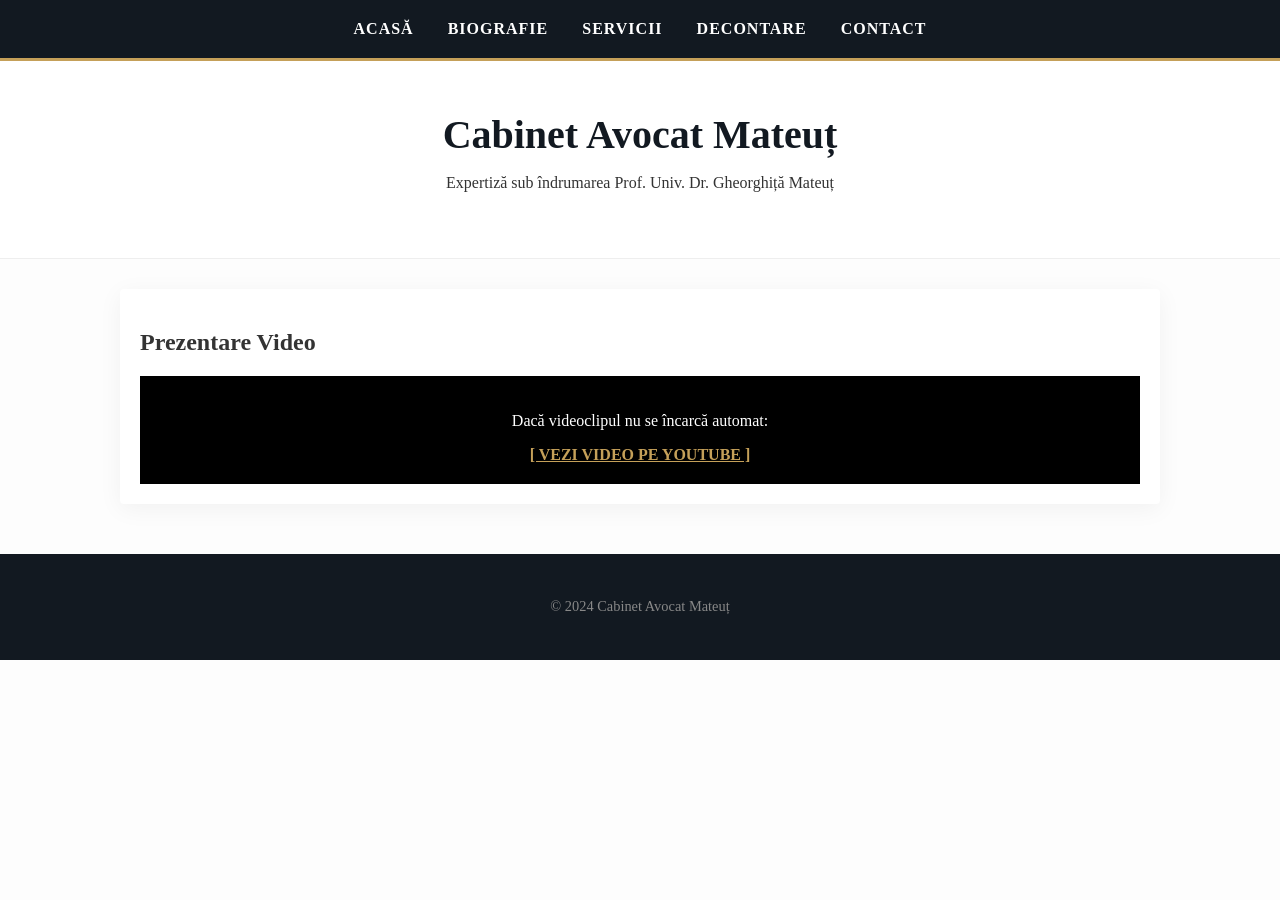
<file: index.html>
<!DOCTYPE html>
<html lang="ro">
<head>
    <meta charset="UTF-8">
    <meta name="viewport" content="width=device-width, initial-scale=1.0">
    <title>Cabinet Avocat Mateuț | Acasă</title>
    <link rel="stylesheet" href="style.css">
</head>
<body>
    <nav><div class="nav-container">
        <a href="index.html">Acasă</a> <a href="biografie.html">Biografie</a> <a href="servicii.html">Servicii</a> <a href="decontat.html">Decontare</a> <a href="contact.html">Contact</a>
    </div></nav>
    <header>
        <h1>Cabinet Avocat Mateuț</h1>
        <p>Expertiză sub îndrumarea Prof. Univ. Dr. Gheorghiță Mateuț</p>
    </header>
    <main class="container">
        <section>
            <h2>Prezentare Video</h2>
            <div class="video-container" style="background: #000; color: white; text-align: center; display: flex; flex-direction: column; justify-content: center;">
                <iframe src="https://youtube-nocookie.com" 
                        style="width:100%; height:100%; position:absolute; top:0; left:0;" 
                        frameborder="0" allowfullscreen></iframe>
                <!-- Link de siguranță dacă iframe-ul este blocat de rețea -->
                <div style="position:relative; z-index:1; padding: 20px;">
                    <p>Dacă videoclipul nu se încarcă automat:</p>
                    <a href="https://youtube.com" target="_blank" style="color: #c5a059; font-weight: bold;">[ VEZI VIDEO PE YOUTUBE ]</a>
                </div>
            </div>
        </section>
    </main>
    <footer><p>&copy; 2024 Cabinet Avocat Mateuț</p></footer>
</body>
</html>
</file>
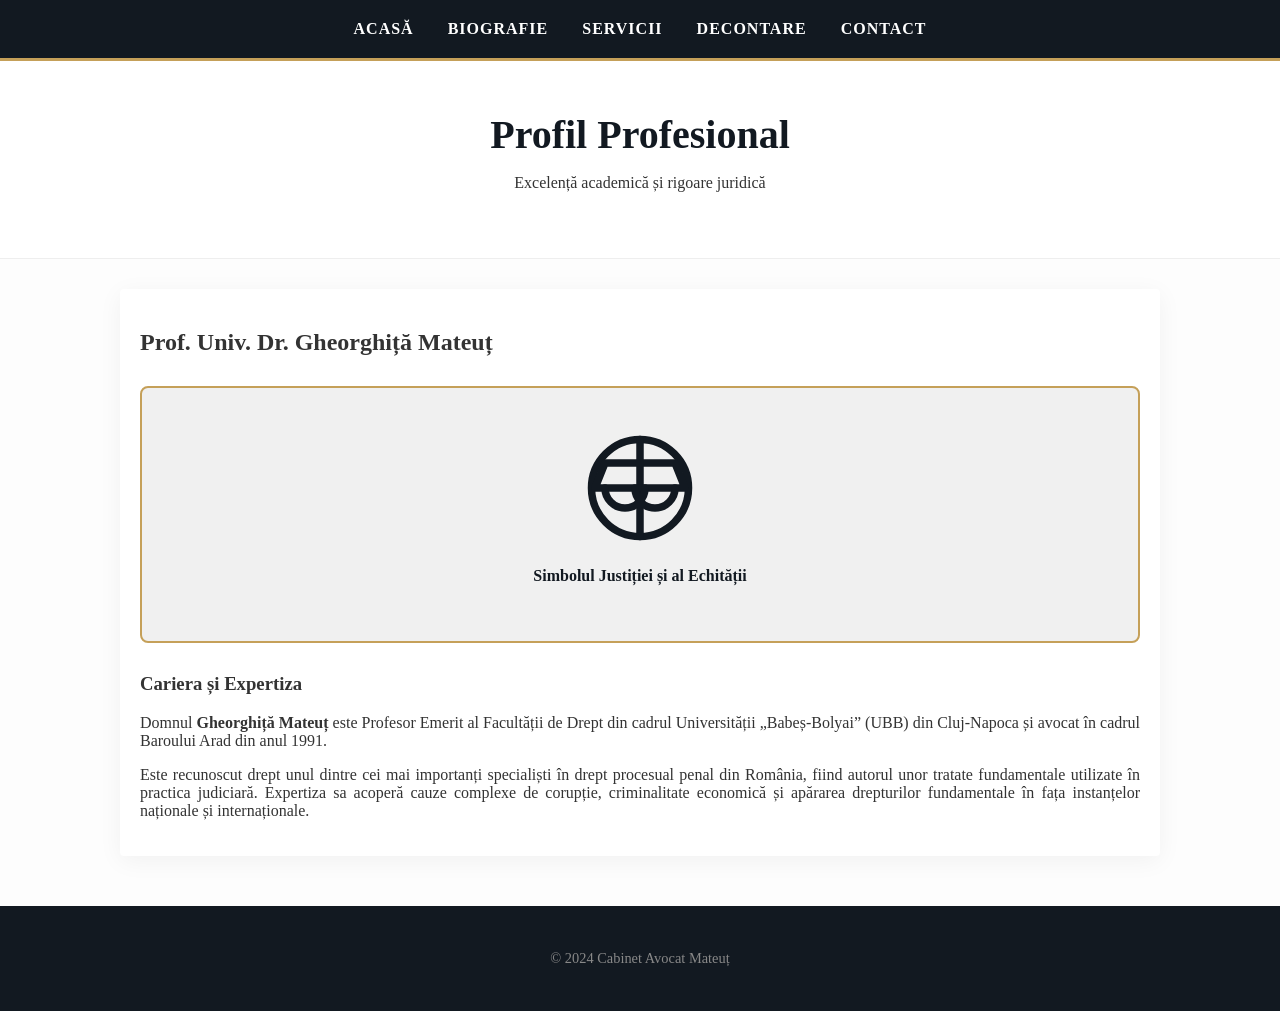
<file: biografie.html>
<!DOCTYPE html>
<html lang="ro">
<head>
    <meta charset="UTF-8">
    <meta name="viewport" content="width=device-width, initial-scale=1.0">
    <title>Biografie | Prof. Univ. Dr. Gheorghiță Mateuț</title>
    <link rel="stylesheet" href="style.css">
</head>
<body>
    <nav>
        <div class="nav-container">
            <a href="index.html">Acasă</a>
            <a href="biografie.html">Biografie</a>
            <a href="servicii.html">Servicii</a>
            <a href="decontat.html">Decontare</a>
            <a href="contact.html">Contact</a>
        </div>
    </nav>

    <header>
        <h1>Profil Profesional</h1>
        <p>Excelență academică și rigoare juridică</p>
    </header>

    <main class="container">
        <h2>Prof. Univ. Dr. Gheorghiță Mateuț</h2>
        
        <!-- IMAGINE INTEGRATA DIRECT (SVG) - NU NECESITA LINK EXTERN -->
        <div style="text-align: center; margin: 30px 0; background: #f0f0f0; padding: 40px; border-radius: 8px; border: 2px solid #c5a059;">
            <svg width="120" height="120" viewBox="0 0 24 24" fill="none" stroke="#121921" stroke-width="1.5" stroke-linecap="round" stroke-linejoin="round">
                <path d="M12 21.7C17.3563 21.7 21.7 17.3563 21.7 12C21.7 6.64365 17.3563 2.3 12 2.3C6.64365 2.3 2.3 6.64365 2.3 12C2.3 17.3563 6.64365 21.7 12 21.7Z"/>
                <path d="M12 2.3V21.7"/>
                <path d="M12 7H19L21 12H12"/>
                <path d="M12 7H5L3 12H12"/>
                <path d="M19 12C19 14.2091 17.2091 16 15 16C12.7909 16 11 14.2091 11 12"/>
                <path d="M5 12C5 14.2091 6.79091 16 9 16C11.2091 16 13 14.2091 13 12"/>
            </svg>
            <p style="margin-top: 15px; font-weight: bold; color: #121921;">Simbolul Justiției și al Echității</p>
        </div>

        <section style="text-align: justify;">
            <h3>Cariera și Expertiza</h3>
            <p>Domnul <strong>Gheorghiță Mateuț</strong> este Profesor Emerit al Facultății de Drept din cadrul Universității „Babeș-Bolyai” (UBB) din Cluj-Napoca și avocat în cadrul Baroului Arad din anul 1991.</p>
            <p>Este recunoscut drept unul dintre cei mai importanți specialiști în drept procesual penal din România, fiind autorul unor tratate fundamentale utilizate în practica judiciară. Expertiza sa acoperă cauze complexe de corupție, criminalitate economică și apărarea drepturilor fundamentale în fața instanțelor naționale și internaționale.</p>
        </section>
    </main>

    <footer>
        <p>&copy; 2024 Cabinet Avocat Mateuț</p>
    </footer>
</body>
</html>
</file>
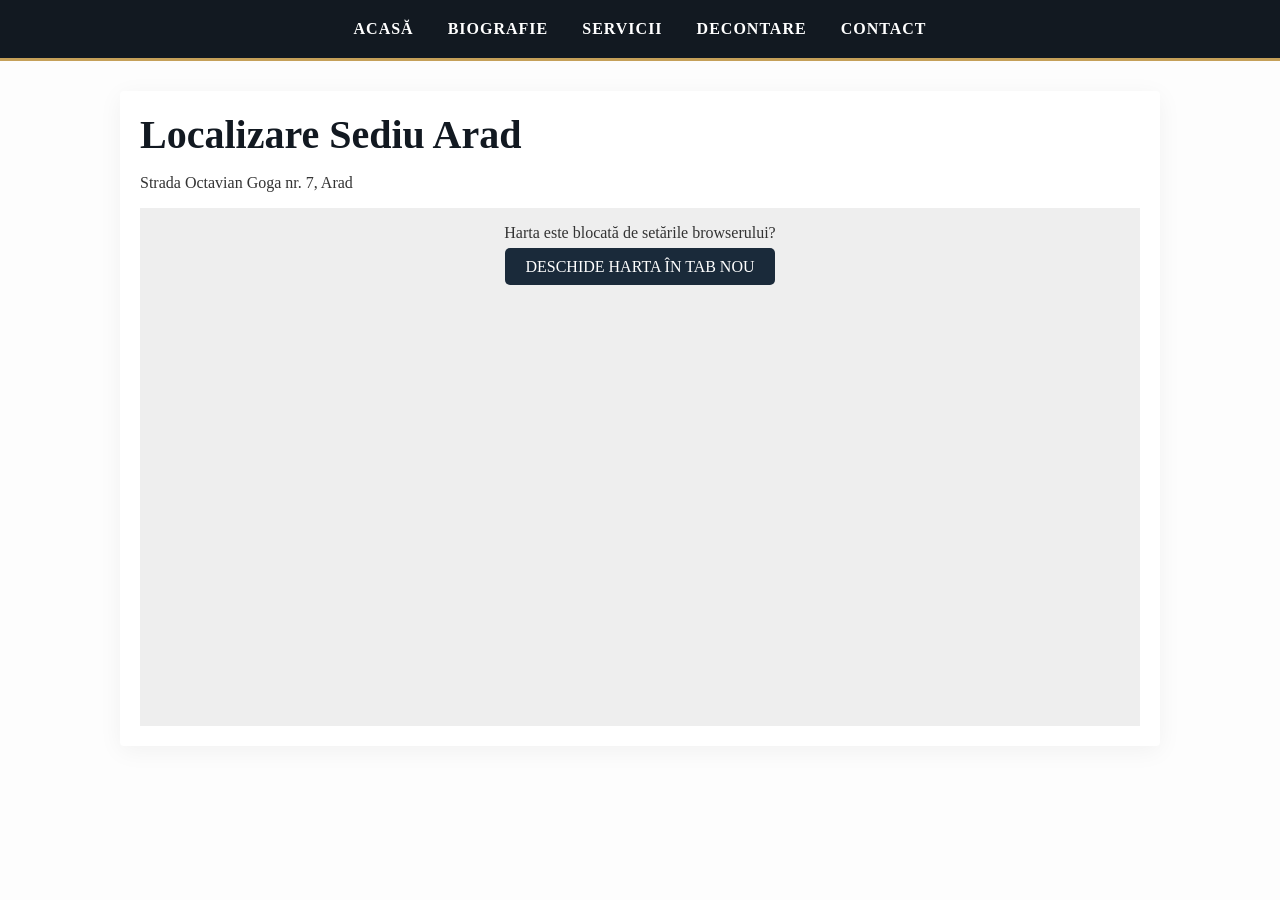
<file: contact.html>
<!DOCTYPE html>
<html lang="ro">
<head>
    <meta charset="UTF-8"><title>Contact | Hartă</title>
    <link rel="stylesheet" href="style.css">
</head>
<body>
    <nav><div class="nav-container">
        <a href="index.html">Acasă</a> <a href="biografie.html">Biografie</a> <a href="servicii.html">Servicii</a> <a href="decontat.html">Decontare</a> <a href="contact.html">Contact</a>
    </div></nav>
    <main class="container">
        <h1>Localizare Sediu Arad</h1>
        <p>Strada Octavian Goga nr. 7, Arad</p>
        <div class="video-container" style="padding-bottom: 450px; background: #eee; text-align: center; display: flex; align-items: center; justify-content: center; flex-direction: column;">
            <iframe src="https://google.com" 
                    style="width:100%; height:100%; position:absolute; top:0; left:0; border:0;" allowfullscreen></iframe>
            <div style="position:relative; z-index:1;">
                <p>Harta este blocată de setările browserului?</p>
                <a href="https://goo.gl" target="_blank" style="background: #1a2a3a; color: white; padding: 10px 20px; text-decoration: none; border-radius: 5px;">DESCHIDE HARTA ÎN TAB NOU</a>
            </div>
        </div>
    </main>
</body>
</html>
</file>
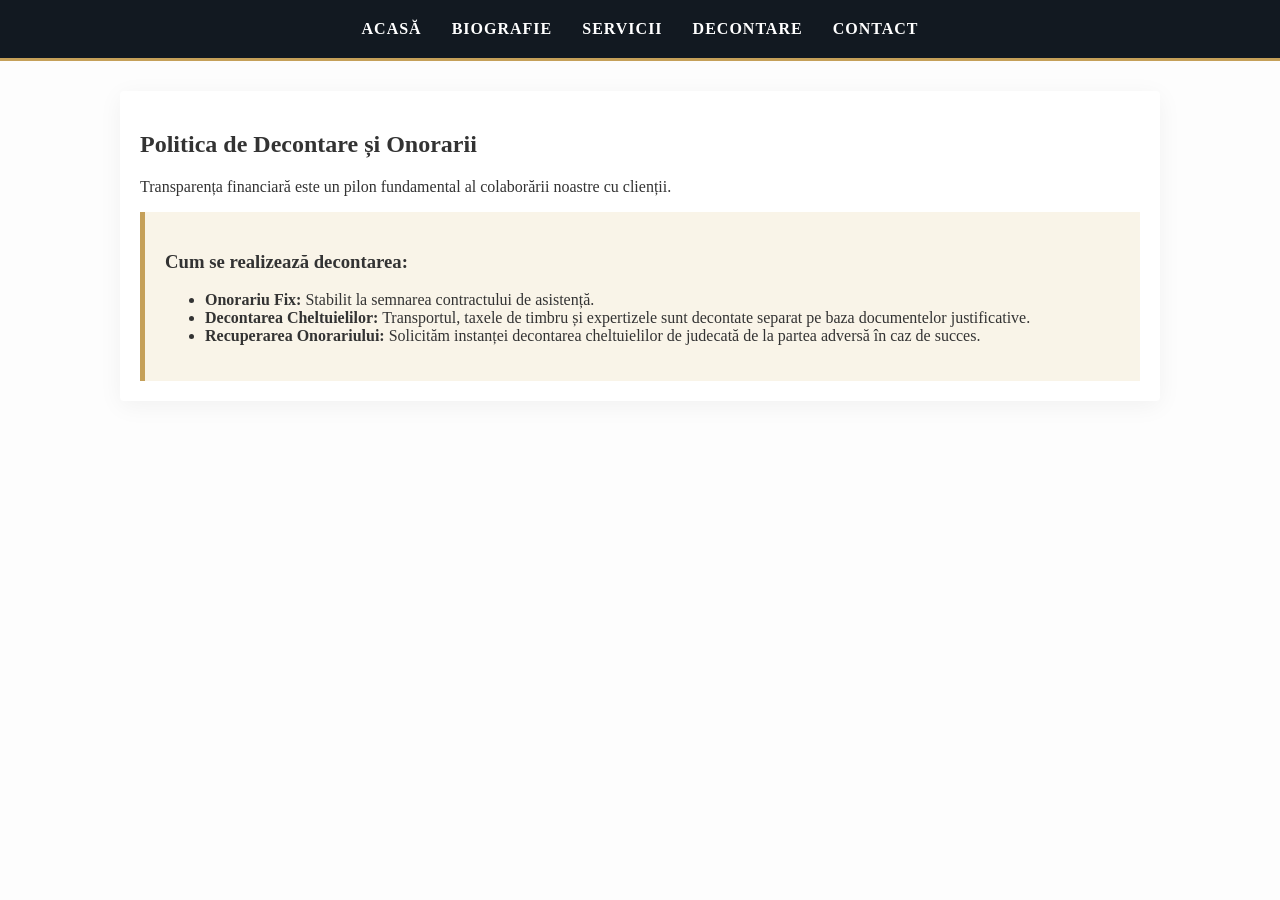
<file: decontat.html>
<!DOCTYPE html>
<html lang="ro">
<head>
    <meta charset="UTF-8"><title>Decontare Onorarii | Cabinet Mateuț</title>
    <link rel="stylesheet" href="style.css">
</head>
<body>
    <nav><a href="index.html">Acasă</a><a href="biografie.html">Biografie</a><a href="servicii.html">Servicii</a><a href="decontat.html">Decontare</a><a href="contact.html">Contact</a></nav>
    <main class="container">
        <h2>Politica de Decontare și Onorarii</h2>
        <p>Transparența financiară este un pilon fundamental al colaborării noastre cu clienții.</p>
        <div style="background: #f9f4e8; padding: 20px; border-left: 5px solid var(--accent);">
            <h3>Cum se realizează decontarea:</h3>
            <ul>
                <li><strong>Onorariu Fix:</strong> Stabilit la semnarea contractului de asistență.</li>
                <li><strong>Decontarea Cheltuielilor:</strong> Transportul, taxele de timbru și expertizele sunt decontate separat pe baza documentelor justificative.</li>
                <li><strong>Recuperarea Onorariului:</strong> Solicităm instanței decontarea cheltuielilor de judecată de la partea adversă în caz de succes.</li>
            </ul>
        </div>
    </main>
</body>
</html>
</file>
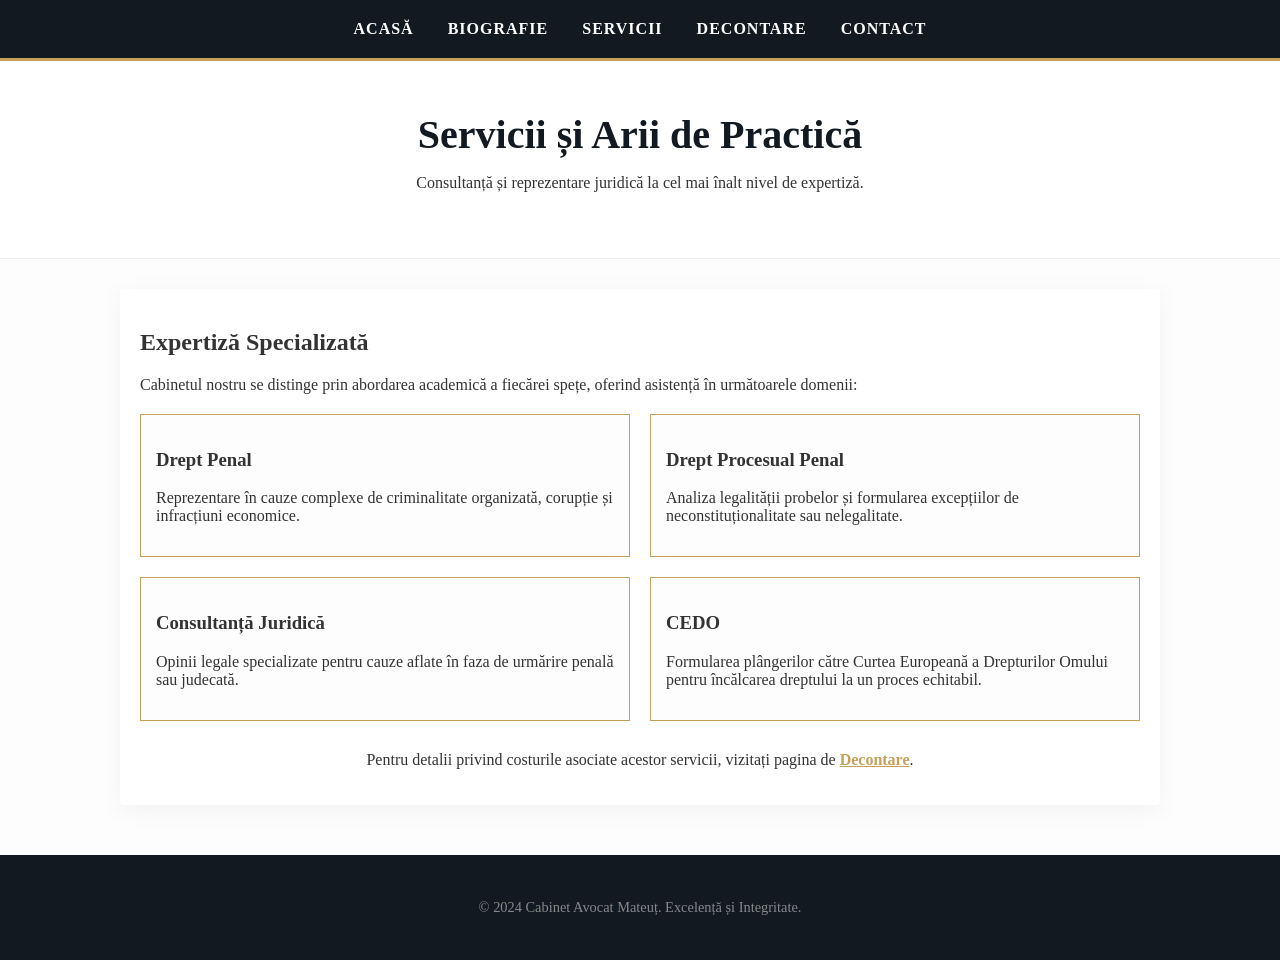
<file: servicii.html>
<!DOCTYPE html>
<html lang="ro">
<head>
    <meta charset="UTF-8">
    <meta name="viewport" content="width=device-width, initial-scale=1.0">
    <title>Servicii Juridice | Cabinet Avocat Mateuț</title>
    <link rel="stylesheet" href="style.css">
</head>
<body>
    <!-- Navigație identică pentru consistență -->
    <nav>
        <a href="index.html">Acasă</a>
        <a href="biografie.html">Biografie</a>
        <a href="servicii.html">Servicii</a>
        <a href="decontat.html">Decontare</a>
        <a href="contact.html">Contact</a>
    </nav>

    <header>
        <h1>Servicii și Arii de Practică</h1>
        <p>Consultanță și reprezentare juridică la cel mai înalt nivel de expertiză.</p>
    </header>

    <main class="container">
        <h2>Expertiză Specializată</h2>
        <p>Cabinetul nostru se distinge prin abordarea academică a fiecărei spețe, oferind asistență în următoarele domenii:</p>
        
        <div style="display: grid; grid-template-columns: 1fr 1fr; gap: 20px; margin-top: 20px;">
            <div style="background: #fdfdfd; padding: 15px; border: 1px solid #c5a059;">
                <h3>Drept Penal</h3>
                <p>Reprezentare în cauze complexe de criminalitate organizată, corupție și infracțiuni economice.</p>
            </div>
            <div style="background: #fdfdfd; padding: 15px; border: 1px solid #c5a059;">
                <h3>Drept Procesual Penal</h3>
                <p>Analiza legalității probelor și formularea excepțiilor de neconstituționalitate sau nelegalitate.</p>
            </div>
            <div style="background: #fdfdfd; padding: 15px; border: 1px solid #c5a059;">
                <h3>Consultanță Juridică</h3>
                <p>Opinii legale specializate pentru cauze aflate în faza de urmărire penală sau judecată.</p>
            </div>
            <div style="background: #fdfdfd; padding: 15px; border: 1px solid #c5a059;">
                <h3>CEDO</h3>
                <p>Formularea plângerilor către Curtea Europeană a Drepturilor Omului pentru încălcarea dreptului la un proces echitabil.</p>
            </div>
        </div>

        <div style="margin-top: 30px; text-align: center;">
            <p>Pentru detalii privind costurile asociate acestor servicii, vizitați pagina de <a href="decontat.html" style="color: #c5a059; font-weight: bold;">Decontare</a>.</p>
        </div>
    </main>

    <footer>
        <p>&copy; 2024 Cabinet Avocat Mateuț. Excelență și Integritate.</p>
    </footer>
</body>
</html>
</file>
<file: style.css>
:root { --primar: #121921; --accent: #c5a059; --text: #333; --alb: #ffffff; }
body { font-family: 'Garamond', serif; margin: 0; background: #fdfdfd; color: var(--text); }
nav { background: var(--primar); padding: 20px; text-align: center; border-bottom: 3px solid var(--accent); }
nav a { color: var(--alb); text-decoration: none; margin: 0 15px; font-weight: bold; text-transform: uppercase; letter-spacing: 1px; }
nav a:hover { color: var(--accent); }
header { background: var(--alb); text-align: center; padding: 50px 20px; border-bottom: 1px solid #eee; }
h1 { color: var(--primar); font-size: 2.5em; margin: 0; }
.container { max-width: 1000px; margin: 30px auto; padding: 20px; background: var(--alb); box-shadow: 0 5px 25px rgba(0,0,0,0.05); border-radius: 4px; }
.video-wrap { position: relative; padding-bottom: 56.25%; height: 0; margin: 25px 0; border: 4px solid var(--primar); }
.video-wrap iframe { position: absolute; top: 0; left: 0; width: 100%; height: 100%; }
.img-juridic { width: 100%; max-height: 400px; object-fit: cover; border-radius: 4px; border: 1px solid #ddd; }
footer { background: var(--primar); color: #888; text-align: center; padding: 30px; margin-top: 50px; font-size: 0.9em; }
.btn-decont { display: inline-block; padding: 10px 20px; background: var(--accent); color: var(--primar); text-decoration: none; font-weight: bold; border-radius: 3px; }
</file>
